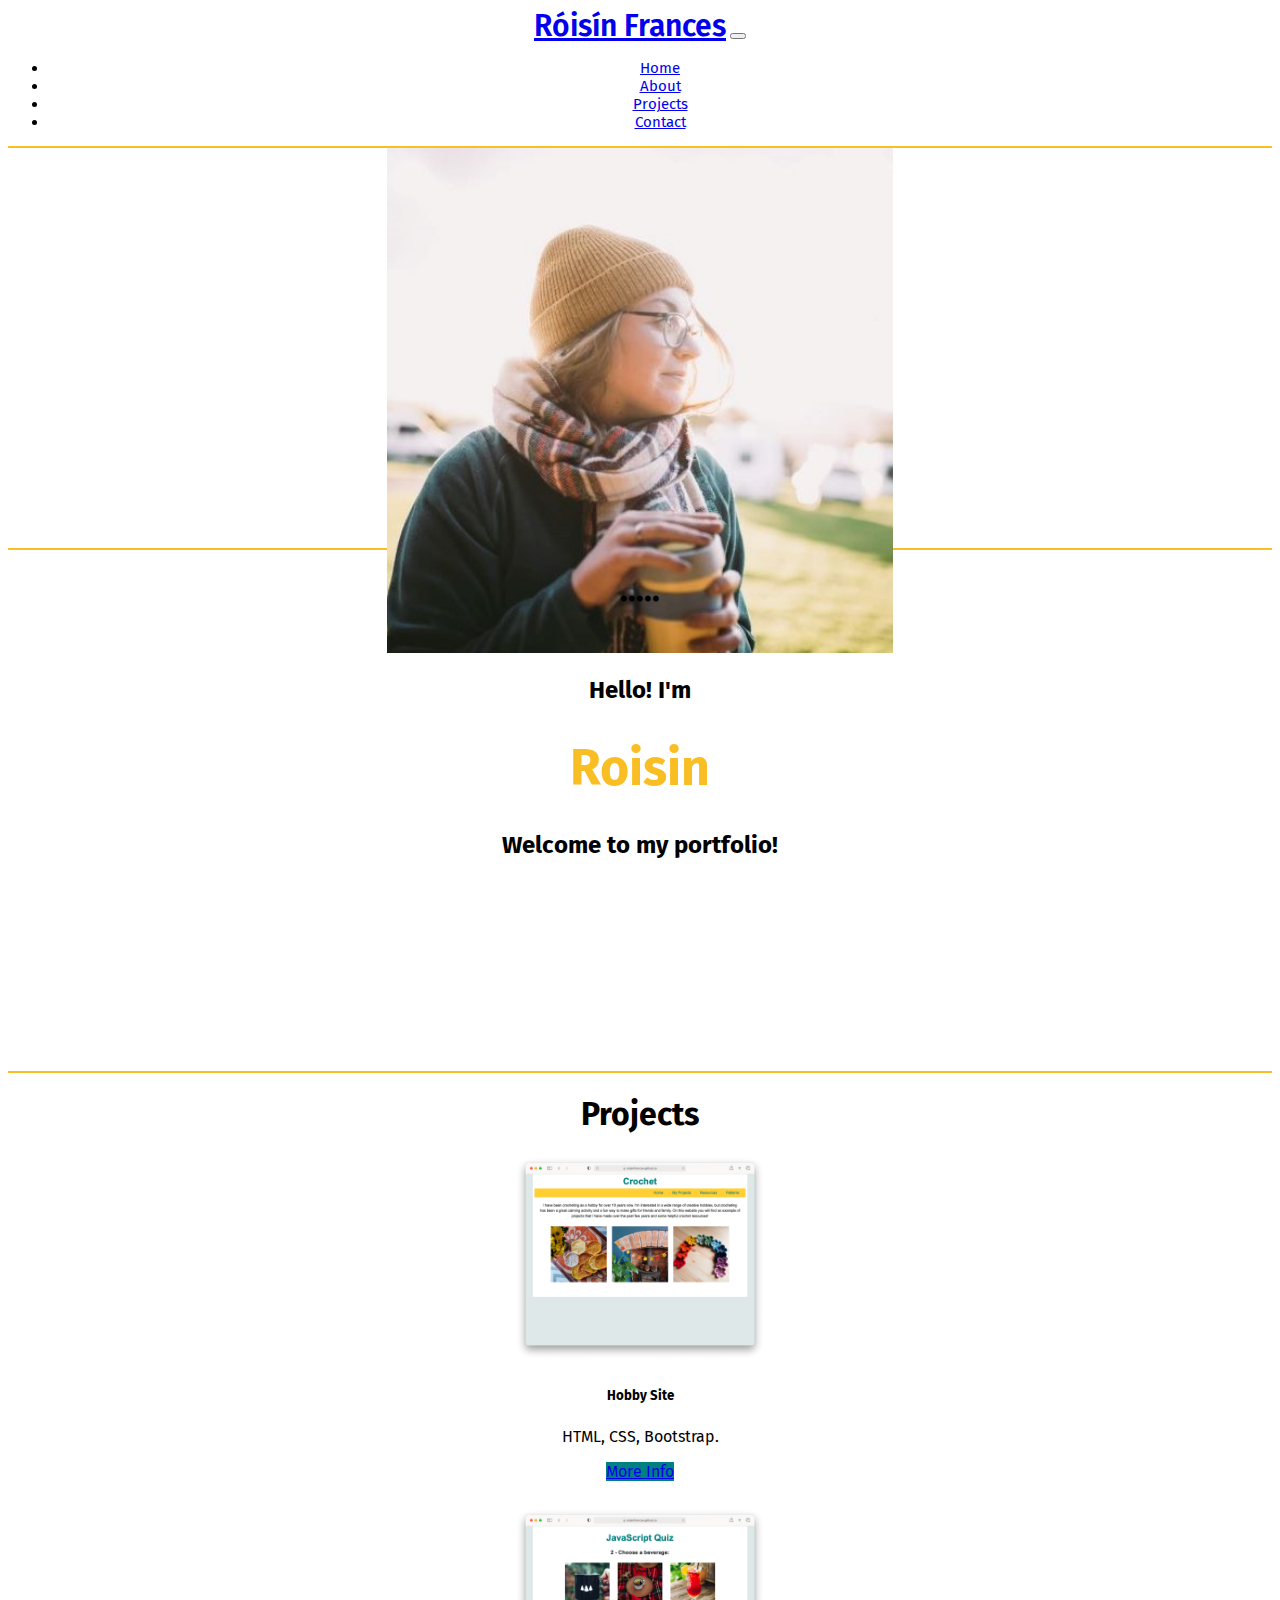
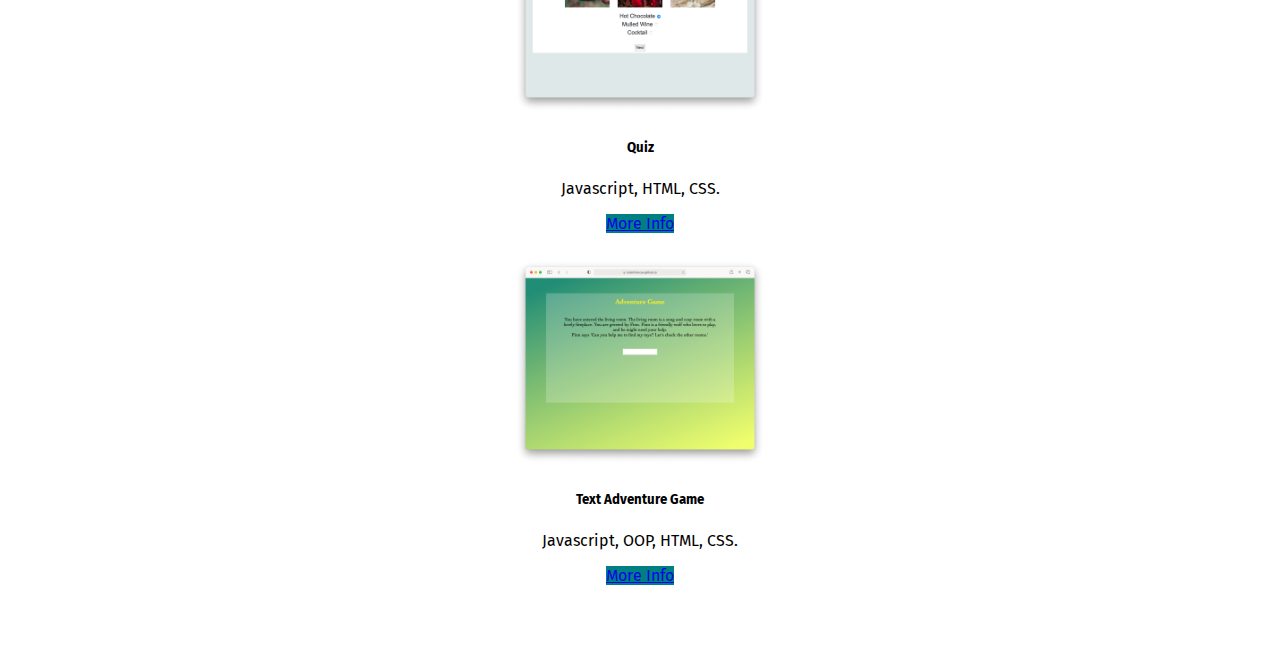
<file: index.html>
<!DOCTYPE html>
<html lang="en">

<head>
    <meta charset="UTF-8">
    <meta name="viewport" content="width=device-width, initial-scale=1.0">
    <title>Roisin's Portfolio</title>
    <link href="https://cdn.jsdelivr.net/npm/bootstrap@5.0.2/dist/css/bootstrap.min.css" rel="stylesheet"
        integrity="sha384-EVSTQN3/azprG1Anm3QDgpJLIm9Nao0Yz1ztcQTwFspd3yD65VohhpuuCOmLASjC" crossorigin="anonymous">
    <link rel="stylesheet" type="text/css" href="style.css" />
    <link href="https://fonts.googleapis.com/css2?family=Fira+Sans&display=swap" rel="stylesheet">
</head>

<body>
    <section id="navigation">
        <div class="container">
            <div class="row m-0 pb-2">
                <nav class="navbar navbar-expand-lg navbar-light">
                    <a class="navbar-brand" href="#">Róisín Frances</a>
                    <button class="navbar-toggler" type="button" data-bs-toggle="collapse" data-bs-target="#navbarNav"
                        aria-controls="navbarNav" aria-expanded="false" aria-label="Toggle navigation">
                        <span class="navbar-toggler-icon"></span>
                    </button>
                    <div class="collapse navbar-collapse" id="navbarNav">
                        <ul class="navbar-nav ms-auto text-center">
                            <li class="nav-item">
                                <a class="nav-link active" aria-current="page" href="./index.html">Home</a>
                            </li>
                            <li class="nav-item">
                                <a class="nav-link" href="./about.html">About</a>
                            </li>
                            <li class="nav-item">
                                <a class="nav-link" href="./projects.html">Projects</a>
                            </li>
                            <li class="nav-item">
                                <a class="nav-link" href="./contacts.html">Contact</a>
                            </li>
                        </ul>
                    </div>
                </nav>
            </div>
    </section>

    <section id="Intro">
        <div class="container pt-5">
            <div class="row introRow">
                <div class="col-md-6 ptb-5 introPicture">
                    <img src="./images/IMG-20181009-WA0010smol.jpg" class="rounded-circle" alt="intro" width="40%" />
                </div>
                <div class="col-md-6 pt-5 introText">
                    <div class="textbox">
                        <h2>Hello! I'm</h2>
                        <h1 class="name">Roisin</h1>
                        <h2>Welcome to my portfolio!</h2>
                    </div>
                </div>
            </div>
        </div>
    </section>

    <section id="indexMain">
        <div class="container pt-5 indexMain">
            <h1>.....</h1>

        </div>
    </section>

    <section id="projects">
        <div class="container pt-5 pb-5 projects">
            <h1 class="pt-3 pb-5">Projects</h1>
            <div class="row">
                <div class="col-4 pb-5">
                    <div class="card" style="width: 18rem; height: 22rem;">
                        <img src="./images/screenshots/hobby-sm.png" class="card-img-top" style="height: 13rem;"
                            alt="hobby screenshot" />
                        <div class="card-body">
                            <h5 class="card-title">Hobby Site</h5>
                            <p class="card-text">
                                HTML, CSS, Bootstrap.
                            </p>
                            <a href="./projects.html#hobby" class="btn btn-sm">More Info</a>
                        </div>
                    </div>
                </div>
                <div class="col-4 pb-5">
                    <div class="card" style="width: 18rem; height: 22rem;">
                        <img src="./images/screenshots/quiz-sm.png" class="card-img-top img-fluid" alt="quiz screenshot"
                            style="height: 13rem;" />
                        <div class="card-body">
                            <h5 class="card-title">Quiz</h5>
                            <p class="card-text">
                                Javascript, HTML, CSS.
                            </p>
                            <a href="./projects.html#quiz" class="btn btn-sm">More Info</a>
                        </div>
                    </div>
                </div>
                <div class="col-4 pb-5">
                    <div class="card" style="width: 18rem; height: 22rem;">
                        <img src="./images/screenshots/adventure-sm.png" class="card-img-top"
                            alt="adventure game screenshot" style="height: 13rem;" />
                        <div class="card-body">
                            <h5 class="card-title">Text Adventure Game</h5>
                            <p class="card-text">
                                Javascript, OOP, HTML, CSS. </p>
                            <a href="./projects.html#game" class="btn btn-sm">More Info</a>
                        </div>
                    </div>
                </div>
            </div>
        </div>

        </div>

        <script src="https://cdn.jsdelivr.net/npm/@popperjs/core@2.9.2/dist/umd/popper.min.js"
            integrity="sha384-IQsoLXl5PILFhosVNubq5LC7Qb9DXgDA9i+tQ8Zj3iwWAwPtgFTxbJ8NT4GN1R8p"
            crossorigin="anonymous"></script>
        <script src="https://cdn.jsdelivr.net/npm/bootstrap@5.0.2/dist/js/bootstrap.min.js"
            integrity="sha384-cVKIPhGWiC2Al4u+LWgxfKTRIcfu0JTxR+EQDz/bgldoEyl4H0zUF0QKbrJ0EcQF"
            crossorigin="anonymous"></script>
</body>

</html>
</file>
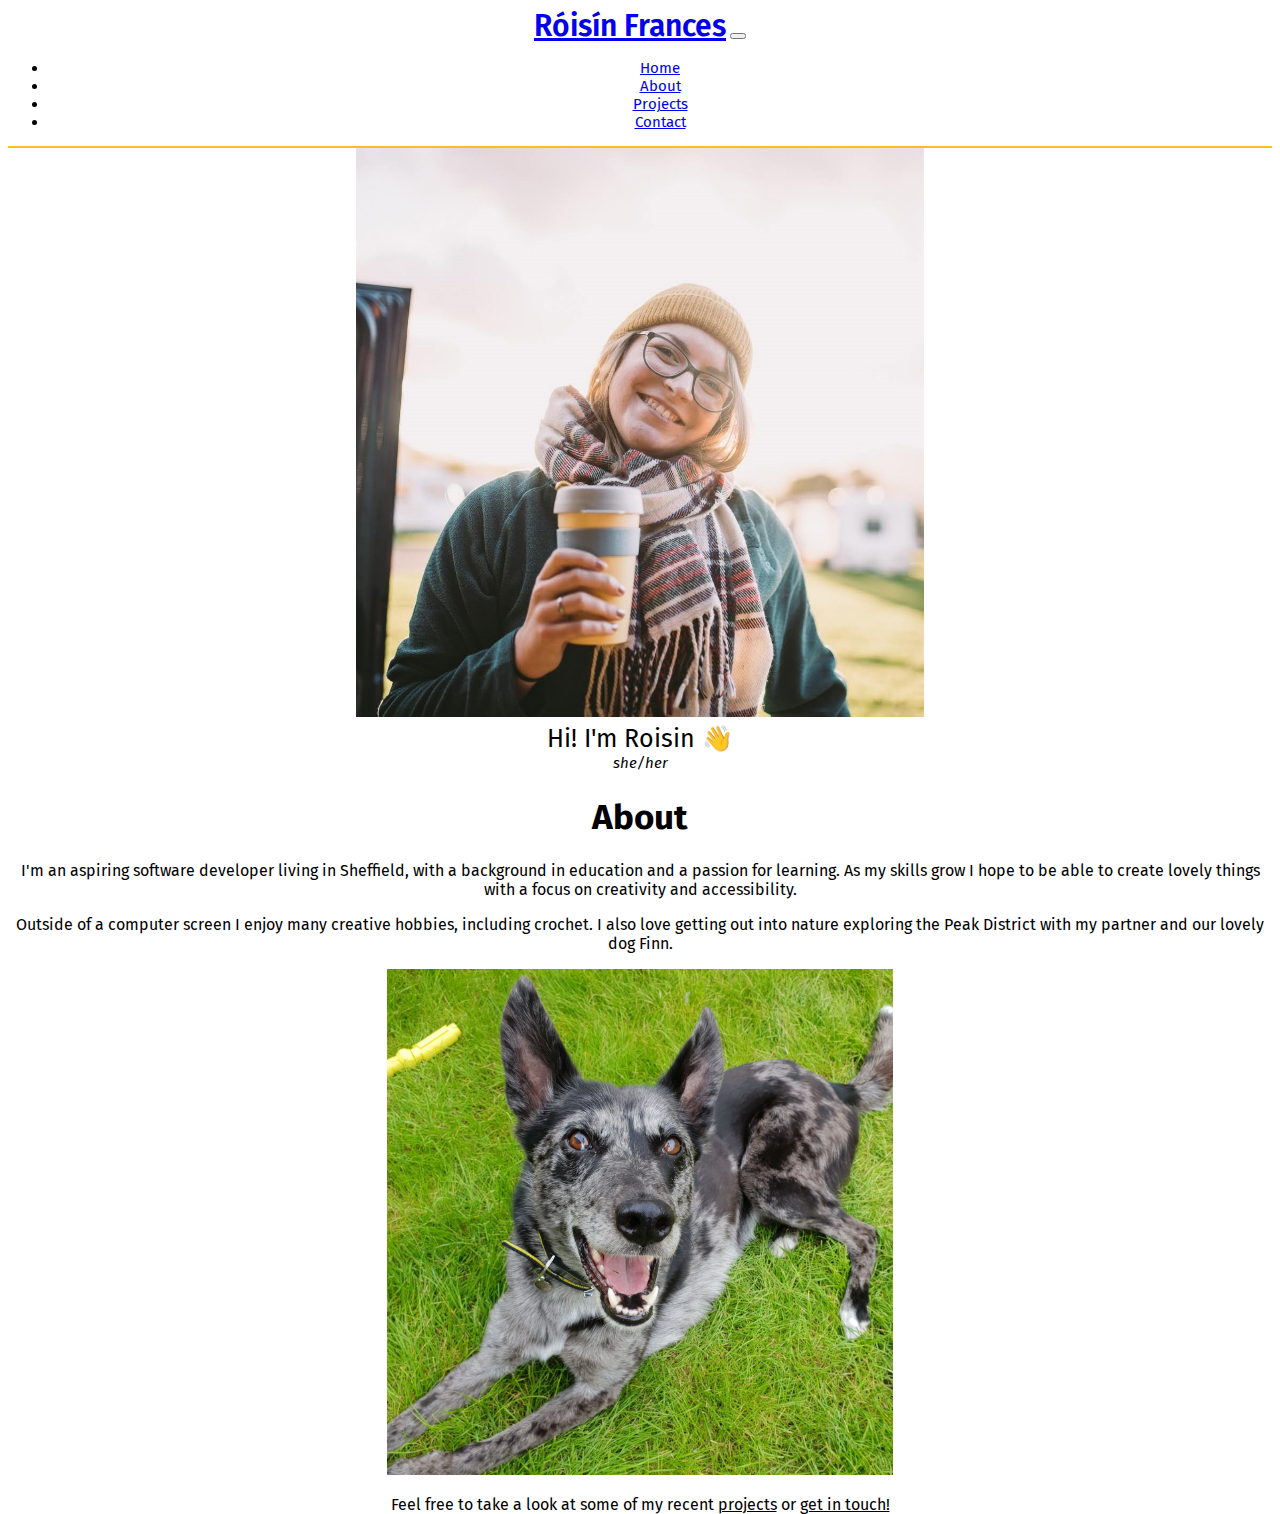
<file: about.html>
<!DOCTYPE html>
<html lang="en">

<head>
    <meta charset="UTF-8">
    <meta name="viewport" content="width=device-width, initial-scale=1.0">
    <title>Roisin's Portfolio</title>
    <link href="https://cdn.jsdelivr.net/npm/bootstrap@5.0.2/dist/css/bootstrap.min.css" rel="stylesheet"
        integrity="sha384-EVSTQN3/azprG1Anm3QDgpJLIm9Nao0Yz1ztcQTwFspd3yD65VohhpuuCOmLASjC" crossorigin="anonymous">
    <link rel="stylesheet" type="text/css" href="style.css" />
    <link href="https://fonts.googleapis.com/css2?family=Fira+Sans&display=swap" rel="stylesheet">
</head>

<body>
    <section id="navigation">
        <div class="container">
            <div class="row m-0 pb-2">
                <nav class="navbar navbar-expand-lg navbar-light">
                    <a class="navbar-brand" href="#">Róisín Frances</a>
                    <button class="navbar-toggler" type="button" data-bs-toggle="collapse" data-bs-target="#navbarNav"
                        aria-controls="navbarNav" aria-expanded="false" aria-label="Toggle navigation">
                        <span class="navbar-toggler-icon"></span>
                    </button>
                    <div class="collapse navbar-collapse" id="navbarNav">
                        <ul class="navbar-nav ms-auto text-center">
                            <li class="nav-item">
                                <a class="nav-link active" aria-current="page" href="index.html">Home</a>
                            </li>
                            <li class="nav-item">
                                <a class="nav-link" href="about.html">About</a>
                            </li>
                            <li class="nav-item">
                                <a class="nav-link" href="projects.html">Projects</a>
                            </li>
                            <li class="nav-item">
                                <a class="nav-link" href="contacts.html">Contact</a>
                            </li>
                        </ul>
                    </div>
                </nav>
            </div>
    </section>

    <section id="about">
        <div class="container about">
            <div class="row">
                <div class="col-md-6 pt-5 introPicture">
                    <div class="pt-5 hello">
                        <img src="./images/intropic.jpg" class="rounded-circle" alt="intro" width="45%" />
                        <div class="pt-4 pb-0">Hi! I'm Roisin &#128075;</div>
                        <div class="small p-0 m-0">she/her</div>

                    </div>
                </div>

                <div class="col-md-6 pt-5 introText">
                    <h1 class="title pt-4">About</h1>
                    <div class="textboxA pt-4">
                        <p>I'm an aspiring software developer living in Sheffield, with a background in education and a
                            passion for learning. As my skills grow I hope to be able to create lovely things with a
                            focus on creativity and accessibility. </p>

                        Outside of a computer screen I enjoy many creative hobbies, including crochet. I also love
                        getting out into nature exploring the Peak District with my partner and our lovely dog Finn.
                        </p>
                        <p><img src="images/20210611_115301.jpg" width="40%" alt="Finn the Dog" class="finn">
                            <br>
                        <p>Feel free to take a look at some of my recent <a href="./projects.html">projects</a> or <a
                                href="./contacts.html">get in touch!</a></p>

                    </div>
                </div>

            </div>
        </div>


    </section>
    </div>

    <script src="https://cdn.jsdelivr.net/npm/@popperjs/core@2.9.2/dist/umd/popper.min.js"
        integrity="sha384-IQsoLXl5PILFhosVNubq5LC7Qb9DXgDA9i+tQ8Zj3iwWAwPtgFTxbJ8NT4GN1R8p"
        crossorigin="anonymous"></script>
    <script src="https://cdn.jsdelivr.net/npm/bootstrap@5.0.2/dist/js/bootstrap.min.js"
        integrity="sha384-cVKIPhGWiC2Al4u+LWgxfKTRIcfu0JTxR+EQDz/bgldoEyl4H0zUF0QKbrJ0EcQF"
        crossorigin="anonymous"></script>
</body>

</html>
</file>
<file: style.css>
body {
    background-color: #ffffff;
    font-family: "fira sans";
    height: 100%;
    text-align: center;
}

h3 {
    font-weight: bold;
}

/* navigation  */

.navbar {
    font-size: 15px;
    border-bottom: 2px solid rgb(250, 190, 37);
}

.navbar a:hover {
    background-color: rgb(250, 190, 37);
}

.navbar-brand {
    font-size: 30px;
    font-weight: 600;
}


.introRow {
    height: 400px;
    border-bottom: 2px solid rgb(250, 190, 37);
}

#intro {
    text-align: center;
}

.introText {
    justify-content: center;
    align-items: center;
}

.introText a {
    color: black;
}

.introText a:hover {
    background-color: rgb(250, 190, 37);
}

.introPicture {
    justify-content: center;
    align-items: center;
}

.name {
    font-size: 50px;
    color: rgb(250, 190, 37);
    font-weight: bold;
}

.title {
    font-size: 35px; 
    font-weight: bold;
}

.indexMain {
    height: 500px;
    border-bottom: 2px solid rgb(250, 190, 37);
}

.projects {
    display: flex;
    flex-direction: column;
    align-items: center;
    justify-content: center;
    padding-bottom: 40px;
}

.btn {
    background-color: teal;
}

/* ABOUTPAGE */

.about {
    height: 700px;
}

.small{
    font-size: 15px;
    font-style: italic;
    text-align: center;
}

.finn {
    float: inherit;    
}

.hello {
    font-size: 25px;
}

/* PROJECTS PAGE  */

.projPage {
    border-bottom: 2px solid rgb(250, 190, 37);
}

.projPage a {
    text-decoration: none;
    color: black;
}

.projPage a:hover {
    background-color: rgb(250, 190, 37);
}

/* CONTACTS PAGE */

.contactsMain {
    height: 500px;
    border-bottom: 2px solid rgb(250, 190, 37);
    margin-bottom: 20px;

}

.contactIcons {
    height: 300px;
    justify-content: center;
    align-items: center;
    text-align: center;
}

#contactLinks a {
    color: teal;
    text-decoration: none;
}

#contactLinks a:hover {
    background-color: rgb(250, 190, 37);
    text-decoration: none;
}



/* contact icons  */

.far {
    color: rgb(252, 180, 0);
    padding-right: 8px;
    font-size: 25px;
}
.fas {
    color: rgb(252, 180, 0);
    padding-right: 8px;
    font-size: 25px;

}
.fab {
    color: rgb(252, 180, 0);
    padding-right: 8px;
    font-size: 25px;
}
</file>
